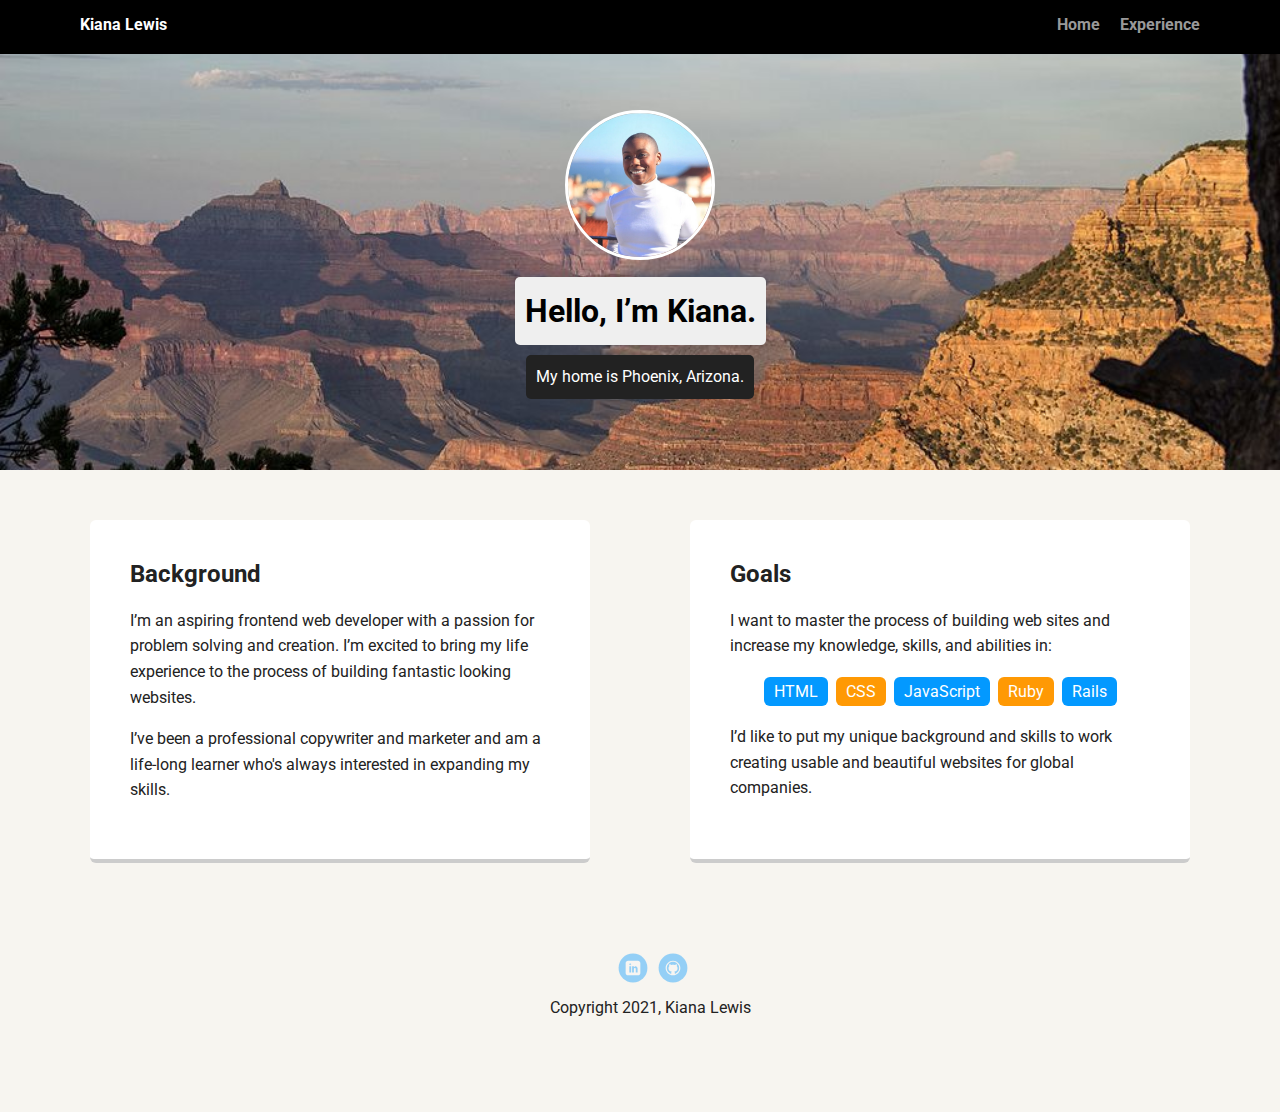
<file: portfolio_update_v1/index.html>
<!doctype html>
<html lang="en">
<head>
  <meta charset="utf-8">
  <title>Kiana Lewis's Profile</title>
  <meta name="viewport" content="width=device-width, initial-scale=1.0">
  <link rel="stylesheet" href="styles.css">
  <link href="https://fonts.googleapis.com/css?family=Muli%7CRoboto:400,300,500,700,900" rel="stylesheet"></head>
  <body>

    <div class="main-nav">
        <ul class="nav">
          <li class="name">Kiana Lewis</li>
          <li><a href="index.html">Home</a></li>
          <li><a href="experience.html">Experience</a></li>
        </ul>
    </div>

    <header>
      <img src="images/icon.jpg" alt="Photo of Kiana Lewis" class="profile-image">
      <h1 class="tag name">Hello, I’m Kiana.</h1>
      <p class="tag location">My home is Phoenix, Arizona.</p>
    </header>

    <main class="flex">
      <div class="card">
        <h2>Background</h2>
        <p>I’m an aspiring frontend web developer with a passion for problem solving and creation. I’m excited to bring my life experience to the process of building fantastic looking websites.</p>
        <p>I’ve been a professional copywriter and marketer and am a life-long learner who's always interested in expanding my skills.</p>
      </div> 

      <div class="card">
        <h2>Goals</h2>
        <p>I want to master the process of building web sites and increase my knowledge, skills, and abilities in:</p>
        <ul class="skills">
          <li>HTML</li>
          <li>CSS</li>
          <li>JavaScript</li>
          <li>Ruby</li>
          <li>Rails</li>
        </ul>
        <p>I’d like to put my unique background and skills to work creating usable and beautiful websites for global companies.</p>
      </div> 

    </main>
    <footer>
      <ul>
        <li><a href="https://www.linkedin.com/in/kiana-lewis-525bb6155/" class="social linkedin">LinkedIn</a></li>
        <li><a href="https://github.com/kiana-lewis" class="social github">Github</a></li>
      </ul>
      <p class="copyright">Copyright 2021, Kiana Lewis</p>
    </footer>
  </body>
  </html>
</file>
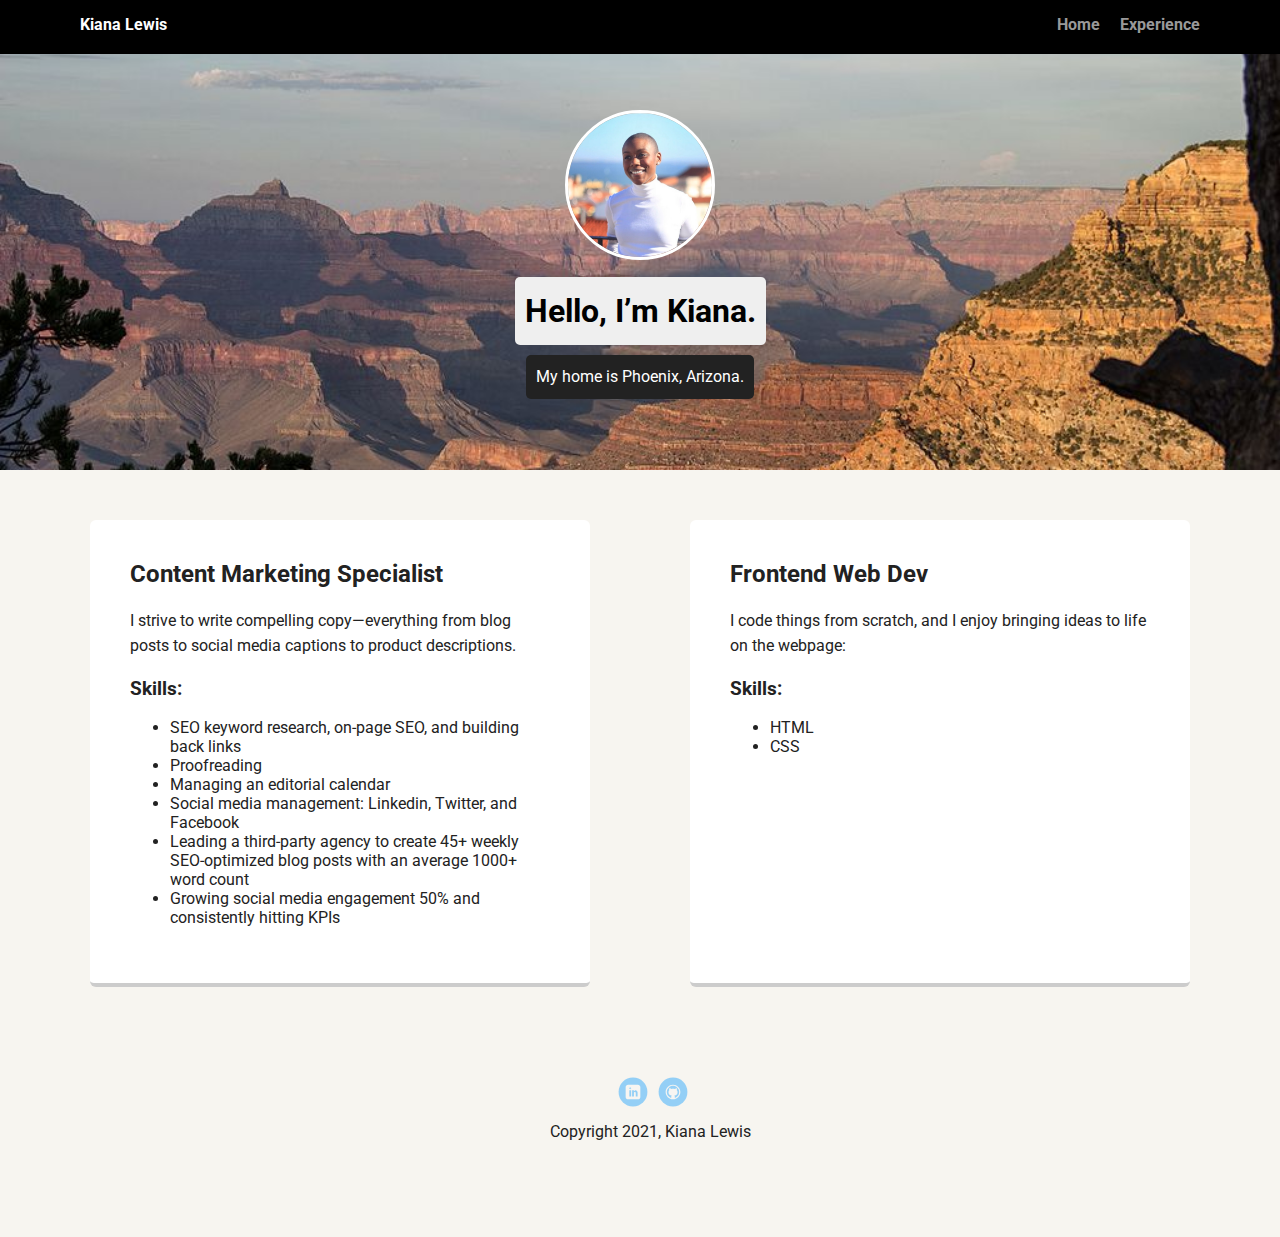
<file: portfolio_update_v1/experience.html>
<!doctype html>
<html lang="en">
<head>
  <meta charset="utf-8">
  <title>Kiana Lewis's Interests</title>
  <meta name="viewport" content="width=device-width, initial-scale=1.0">
  <link rel="stylesheet" href="styles.css">
  <link href="https://fonts.googleapis.com/css?family=Muli%7CRoboto:400,300,500,700,900" rel="stylesheet"></head>
  <body>

    <div class="main-nav">
        <ul class="nav">
          <li class="name">Kiana Lewis</li>
          <li><a href="index.html">Home</a></li>
          <li><a href="#">Experience</a></li>
        </ul>
    </div>

    <header>
      <img src="images/icon.jpg" alt="Photo of Kiana Lewis" class="profile-image">
      <h1 class="tag name">Hello, I’m Kiana.</h1>
      <p class="tag location">My home is Phoenix, Arizona.</p>
    </header>

    <main class="flex">
      <div class="card">
        <h2>Content Marketing Specialist</h2>
        <p>I strive to write compelling copy—everything from blog posts to social media captions to product descriptions.</p>
        <h3>Skills:</h3>
        <ul>
            <li>SEO keyword research, on-page SEO, and building back links</li>
            <li>Proofreading</li>
            <li>Managing an editorial calendar</li>
            <li>Social media management: Linkedin, Twitter, and Facebook</li>
            <li>Leading a third-party agency to create 45+ weekly SEO-optimized blog posts with an average 1000+ word count</li>
            <li>Growing social media engagement 50% and consistently hitting KPIs</li>
        </ul>
      </div> 

      <div class="card">
        <h2>Frontend Web Dev</h2>
        <p>I code things from scratch, and I enjoy bringing ideas to life on the webpage:</p>
        <h3>Skills:</h3>
        <ul>
          <li>HTML</li>
          <li>CSS</li>
        </ul>
      </div> 

    </main>
    <footer>
      <ul>
        <li><a href="https://www.linkedin.com/in/kiana-lewis-525bb6155/" class="social linkedin">LinkedIn</a></li>
        <li><a href="https://github.com/kiana-lewis" class="social github">Github</a></li>
      </ul>
      <p class="copyright">Copyright 2021, Kiana Lewis</p>
    </footer>
  </body>
  </html>
</file>
<file: portfolio_update_v1/styles.css>
/* Global Layout Set-up */
* { 
  box-sizing: border-box;
}
  
body {
  margin: 0;
  padding: 0;
  text-align: center;
  font-family: 'Roboto', sans-serif;
  color: #222;
  background: #f7f5f0;
}
/* Link Styles */

a {
  text-decoration: none;
  color: #999;
}
a:hover {
  color: #6633ff;
}

/* Section Styles */

.main-nav {
  width: 100%;
  background: black;
  min-height: 30px;
  padding: 10px;
  position: fixed;
  text-align: center;
}
.nav {
  display: flex;
  justify-content: space-around;
  font-weight: 700;
  list-style-type: none;
  margin: 0 auto;
  padding: 0;
}

.nav .name {
    display: block;
    margin-right: auto;
    color: white;
}
.nav li {
  padding: 5px 10px 10px 10px;
}
.nav a {
  transition: all .5s;
}
.nav a:hover {
  color: white
}

header {
  text-align: center;
  background: url('images/arizona.jpeg') no-repeat top center ;
  background-size: cover;
  overflow: hidden;
  padding-top: 60px;
}
header {
  line-height: 1.5;
}
header .profile-image {
  margin-top: 50px;
  width: 150px;
  height: 150px;
  border-radius: 50%;
  border: 3px solid white;
  transition: all .5s;
}
header .profile-image:hover {
  transform: scale(1.2) rotate(5deg);
}
.tag {
  background-color: #efefef;
  color: black;
  padding: 10px;
  border-radius: 5px;
  display: table;
  margin: 10px auto;
} 
.location {
  background-color: #222;
  color: rgb(255, 255, 255);
}
.card {
  margin: 30px;
  padding: 20px 40px 40px;
  max-width: 500px;
  text-align: left;
  background: #fff;
  border-bottom: 4px solid #ccc;
  border-radius: 6px;
  transition: all .5s;
}
.card:hover {
  border-color: #c0ebcc;
}

ul.skills {
  padding: 0;
  text-align: center;
}

.skills li {
  border-radius: 6px;
  display: inline-block;
  background: #ff9904;
  color: white;
  padding: 5px 10px;
  margin: 2px;
}

.skills li:nth-child(odd) {
  background: #0399ff;
}

footer {
  width: 100%;
  min-height: 30px;
  padding: 20px 0 40px 20px;
}

footer .copyright {
  top: -8px;
  font-size: .75em;
}

footer ul {
  list-style-type: none;
  margin: 0;
  padding: 0;
}

footer ul li {
  display: inline-block;
}

a.social {
  display: inline-block;
  text-indent: -9999px;
  margin-left: 5px;
  width: 30px;
  height: 30px;
  background-size: 30px 30px;
  opacity: .4;
  transition: all .5s;
}
a.twitter {
  background-image: url(images/twitter.svg);
}
a.linkedin {
  background-image: url(images/linkedin.svg);
}
a.github {
  background-image: url(images/github.svg);
}
a.social:hover {
  opacity: 1;
}
.clearfix {
  clear: both;
}

/* Styles for larger screens */
@media screen and (min-width: 720px) {
  
  .flex {
      display: -ms-flexbox;      /* TWEENER - IE 10 */
      display: flex; 
      max-width: 1200px;
      -ms-flex-pack: distribute;
      justify-content: space-around;
      margin: 0 auto;
  }

  header {
    min-height: 470px;
  }

  .nav {
    max-width: 1200px;
    padding: 0 30px;
  }


  main {
    padding-top: 20px;
  }

  main p {
    line-height: 1.6em;
  }

  footer {
    font-size: 1.3em;
    max-width: 1200px;
    margin: 40px auto;
  }

}
</file>
